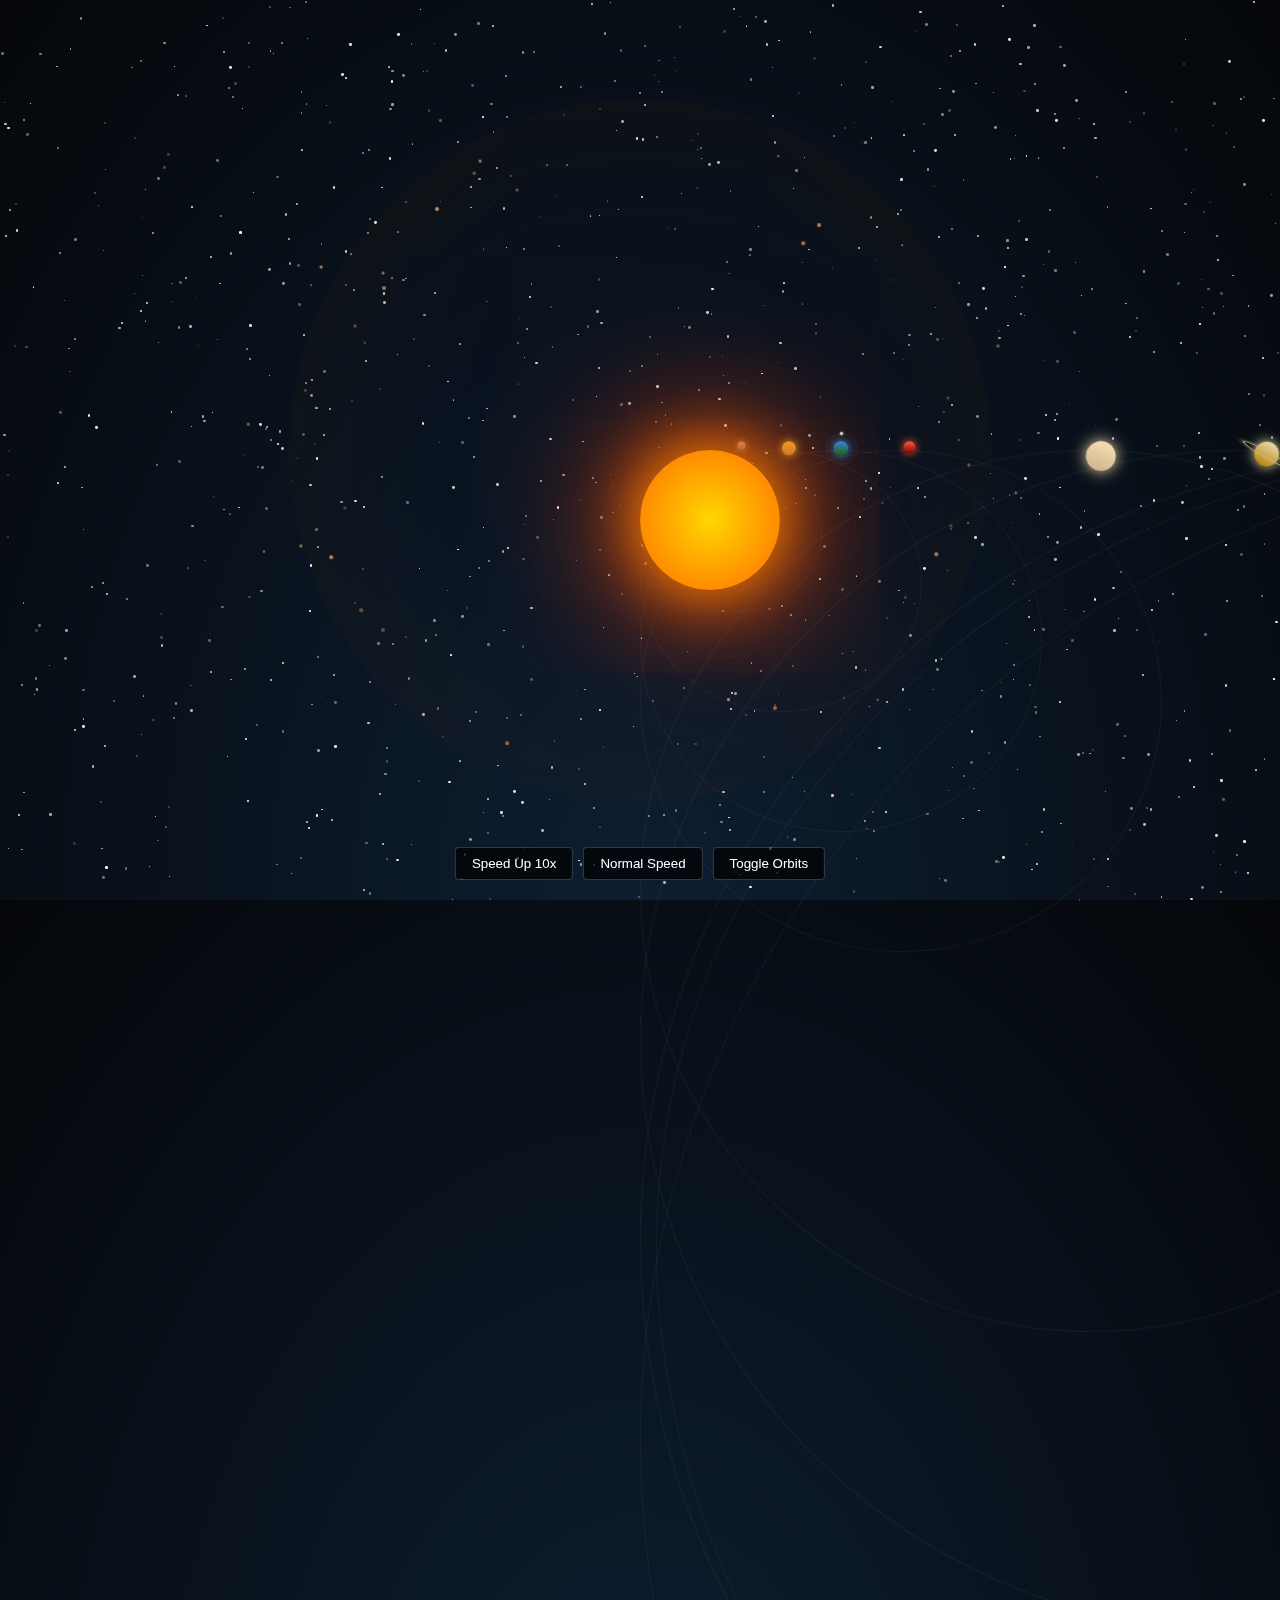
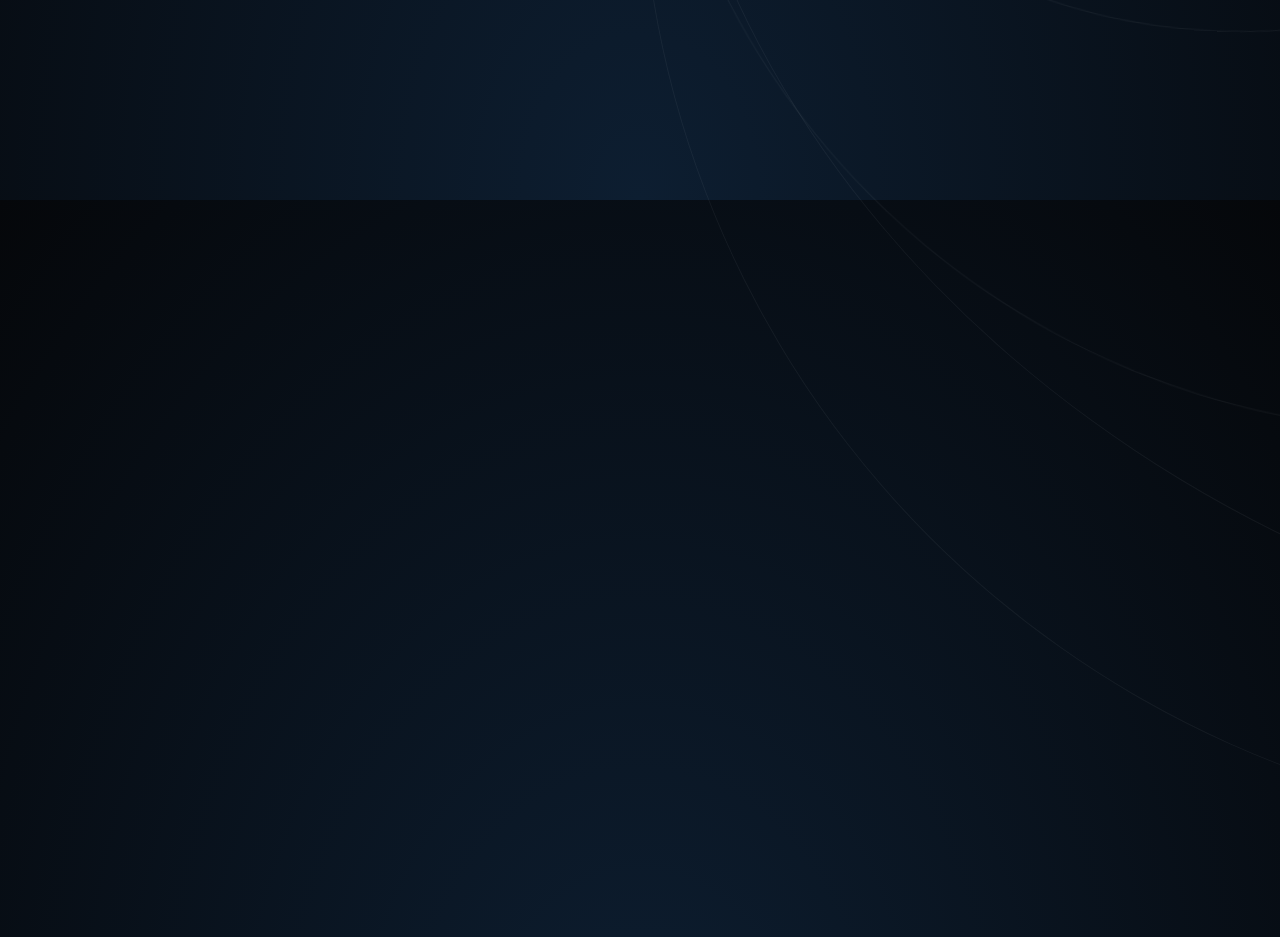
<file: Video1 - Solar System/index.html>
<!DOCTYPE html>
<html lang="en">
<head>
    <meta charset="UTF-8">
    <meta name="viewport" content="width=device-width, initial-scale=1.0">
    <title>Realistic Solar System Simulation</title>
    <link rel="stylesheet" href="index.css">
</head>
<body>
    <div class="stars"></div>
    <div class="solar-system">
        <div class="sun"></div>
        <div class="planet-orbit mercury-orbit">
            <div class="planet mercury"></div>
        </div>
        
        <div class="planet-orbit venus-orbit">
            <div class="planet venus"></div>
        </div>
        
        <div class="planet-orbit earth-orbit">
            <div class="planet earth">
                <div class="moon-orbit">
                    <div class="moon"></div>
                </div>
            </div>
        </div>
        
        <div class="planet-orbit mars-orbit">
            <div class="planet mars"></div>
        </div>
        <div class="asteroid-belt"></div>
        
        
        <div class="planet-orbit jupiter-orbit">
            <div class="planet jupiter"></div>
        </div>
        
        <div class="planet-orbit saturn-orbit">
            <div class="planet saturn">
                <div class="ring"></div>
            </div>
        </div>
        
        <div class="planet-orbit uranus-orbit">
            <div class="planet uranus"></div>
        </div>
        
        <div class="planet-orbit neptune-orbit">
            <div class="planet neptune"></div>
        </div>
        <div class="planet-orbit pluto-orbit">
            <div class="planet pluto"></div>
        </div>
    </div>
    
    <div class="controls">
        <button id="speed-up">Speed Up 10x</button>
        <button id="reset-speed">Normal Speed</button>
        <button id="toggle-orbits">Toggle Orbits</button>
    </div>
    
    <script src="index.js"></script>
</body>
</html>
</file>
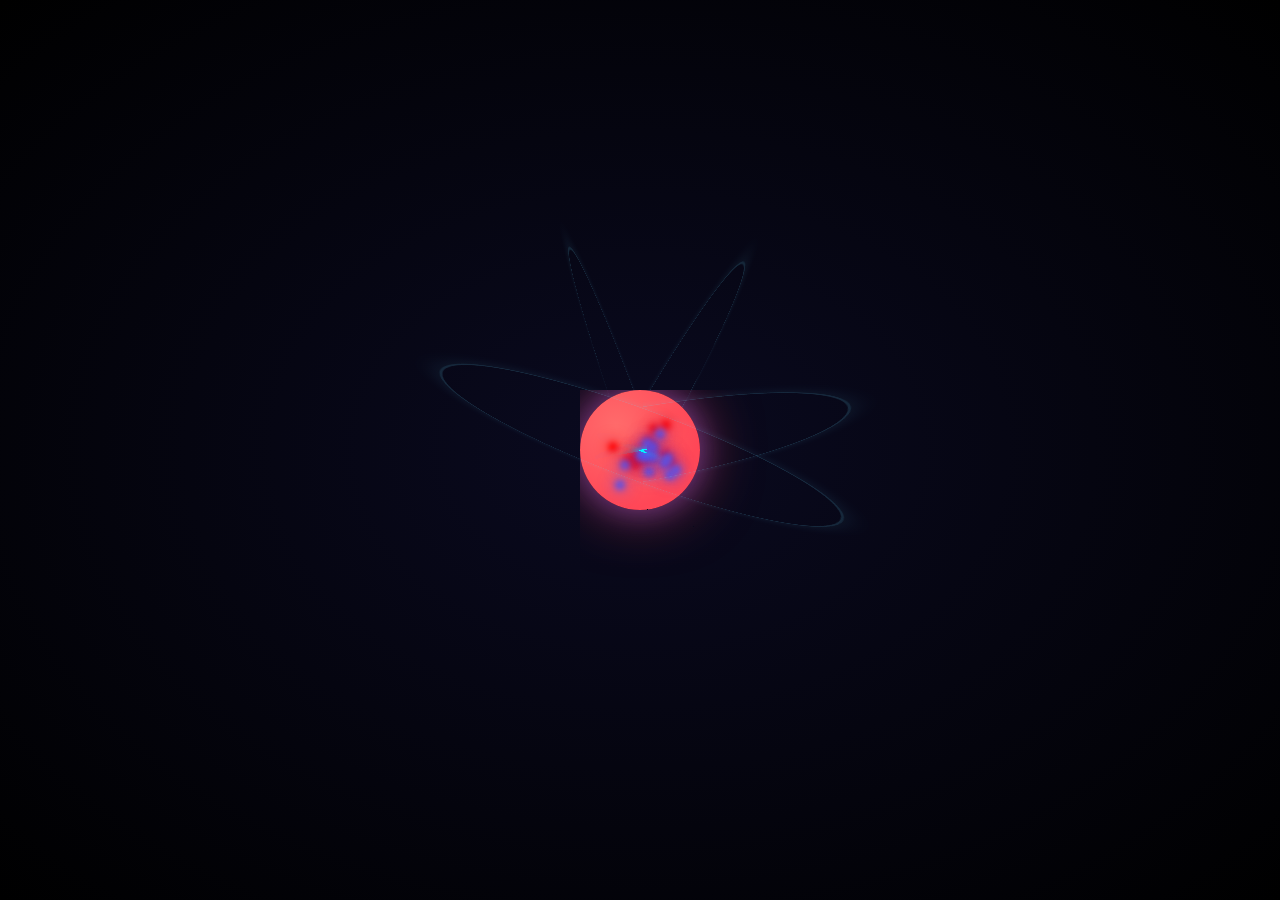
<file: Video2 - Atom/index.html>
<!DOCTYPE html>
<html>
<head>
    <title>Ultimate 3D Atom</title>
    <link rel="stylesheet" href="index.css">
</head>
<body>
    <div class="atom">
        <div class="nucleus" id="nucleus"></div>
        
        <div class="orbit-container">
            <div class="orbit orbit-1">
                <div class="electron"></div>
                <div class="electron" style="animation-delay: -2s;"></div>
            </div>
            
            <div class="orbit orbit-2">
                <div class="electron"></div>
                <div class="electron" style="animation-delay: -1.5s;"></div>
                <div class="electron" style="animation-delay: -3s;"></div>
                <div class="electron" style="animation-delay: -4.5s;"></div>
            </div>
            
            <div class="orbit orbit-3">
                <div class="electron"></div>
                <div class="electron" style="animation-delay: -2.66s;"></div>
                <div class="electron" style="animation-delay: -5.33s;"></div>
            </div>
            <div class="orbit orbit-4">
                <div class="electron"></div>
                <div class="electron" style="animation-delay: -2.66s;"></div>
                <div class="electron" style="animation-delay: -5.33s;"></div>
            </div>
        </div>
    </div>

    <script src="index.js"></script>
</body>
</html>
</file>
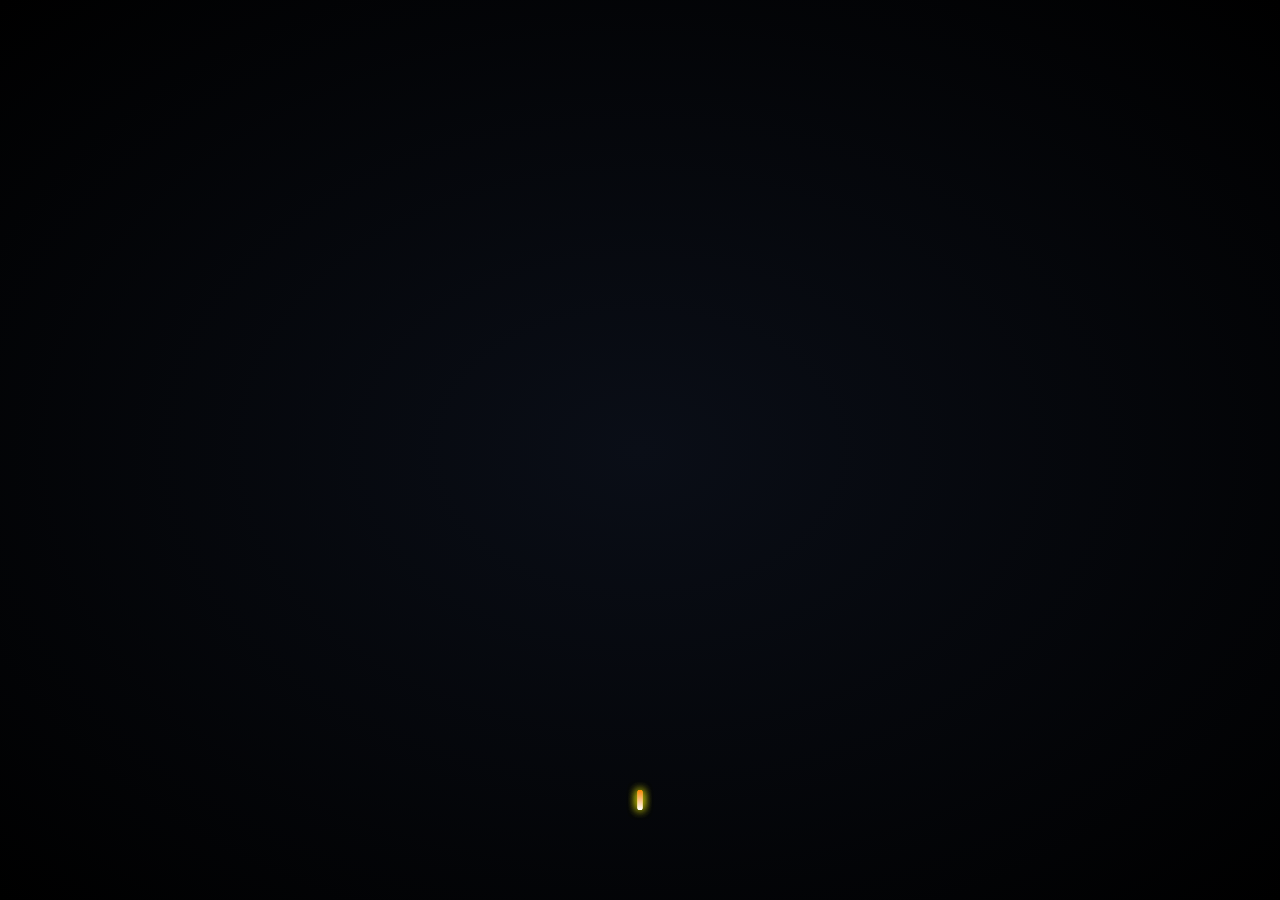
<file: Video3-Fireworks/index.html>
<!DOCTYPE html>
<html>
<head>
    <meta name="viewport" content="width=device-width, initial-scale=1.0">
    <title>TikTok Fireworks</title>
    <link rel="stylesheet" href="index.css">
</head>
<body>
    <div class="firework-container" id="fireworks"></div>
    <script src="index.js"></script>   
    
</body>
</html>
</file>
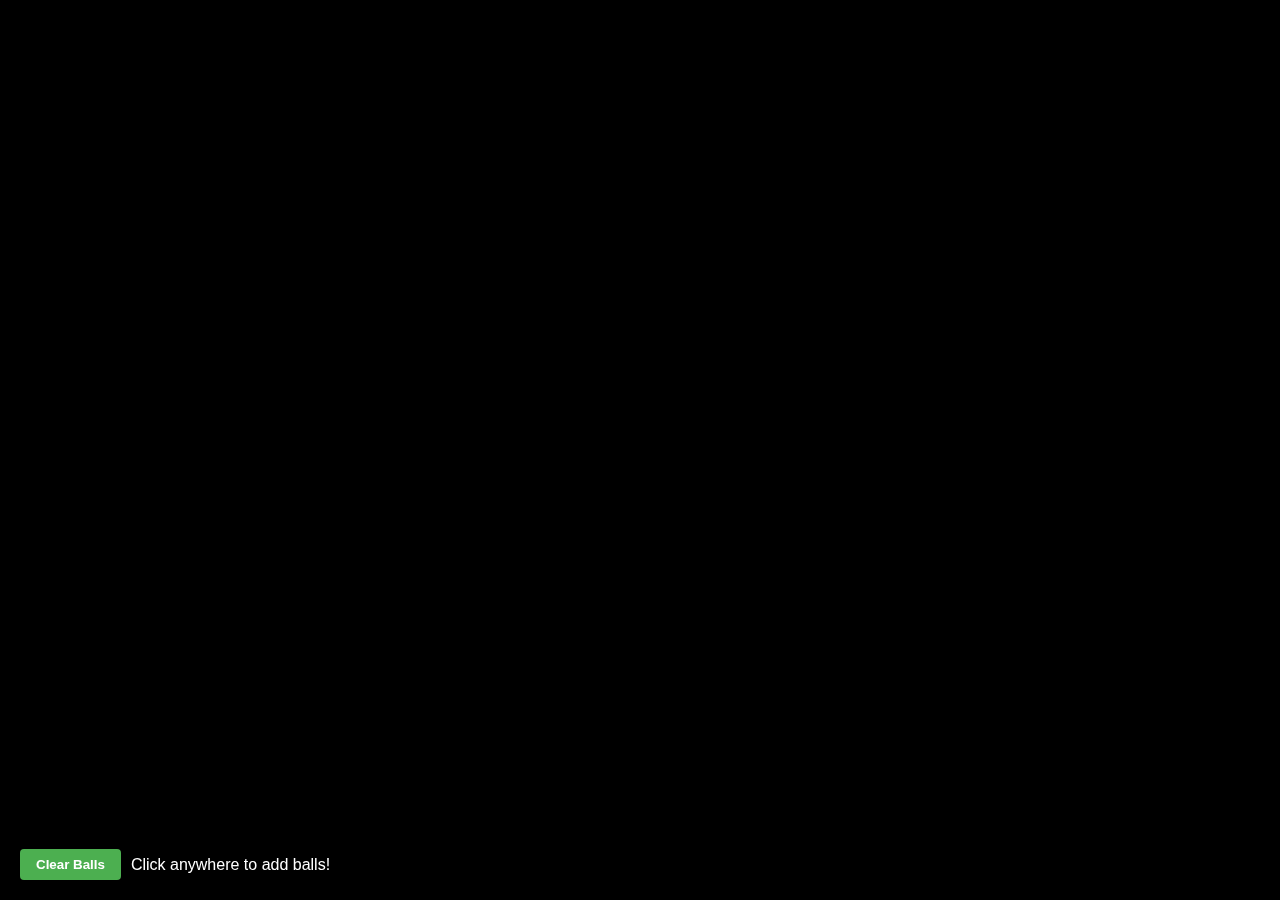
<file: Video4-Bouncing Balls/index.html>
<!DOCTYPE html>
<html lang="en">
<head>
    <meta charset="UTF-8">
    <meta name="viewport" content="width=device-width, initial-scale=1.0">
    <title>Gravity Balls Simulation</title>
    <link rel="stylesheet" href="index.css">
</head>
<body>
    <canvas id="canvas"></canvas>
    <div class="controls">
        <button id="clear">Clear Balls</button>
        <span>Click anywhere to add balls!</span>
    </div>
    <script src="index.js"></script>
</body>
</html>
</file>
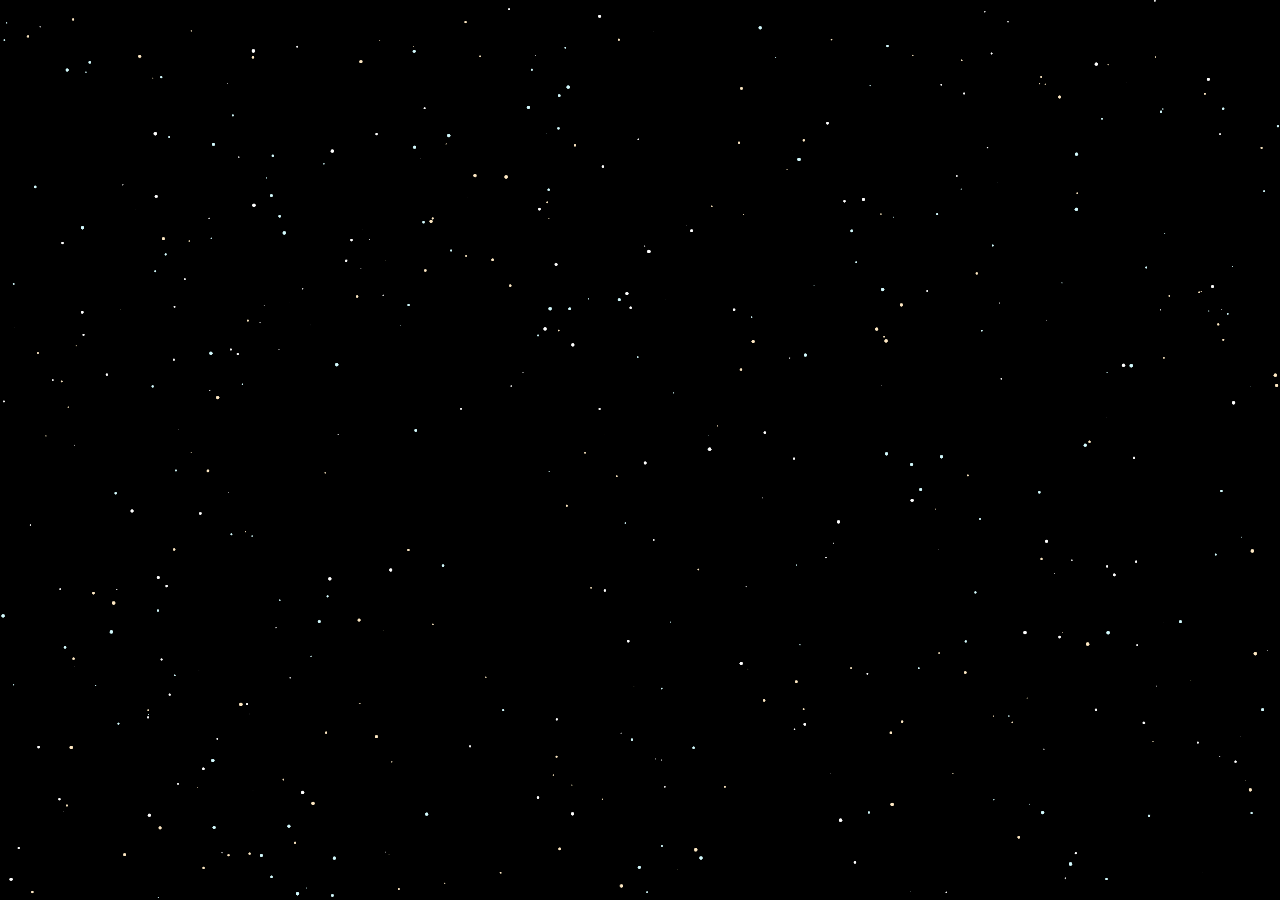
<file: Video5-Galaxy-of-Stars/index.html>
<!DOCTYPE html>
<html lang="en">
<head>
    <meta charset="UTF-8">
    <meta name="viewport" content="width=device-width, initial-scale=1.0">
    <title>Galaxy of Stars</title>
    <link rel="stylesheet" href="index.css">
</head>
<body>
    <canvas id="canvas"></canvas>
    <script src="index.js"></script>
</body>
</html>
</file>
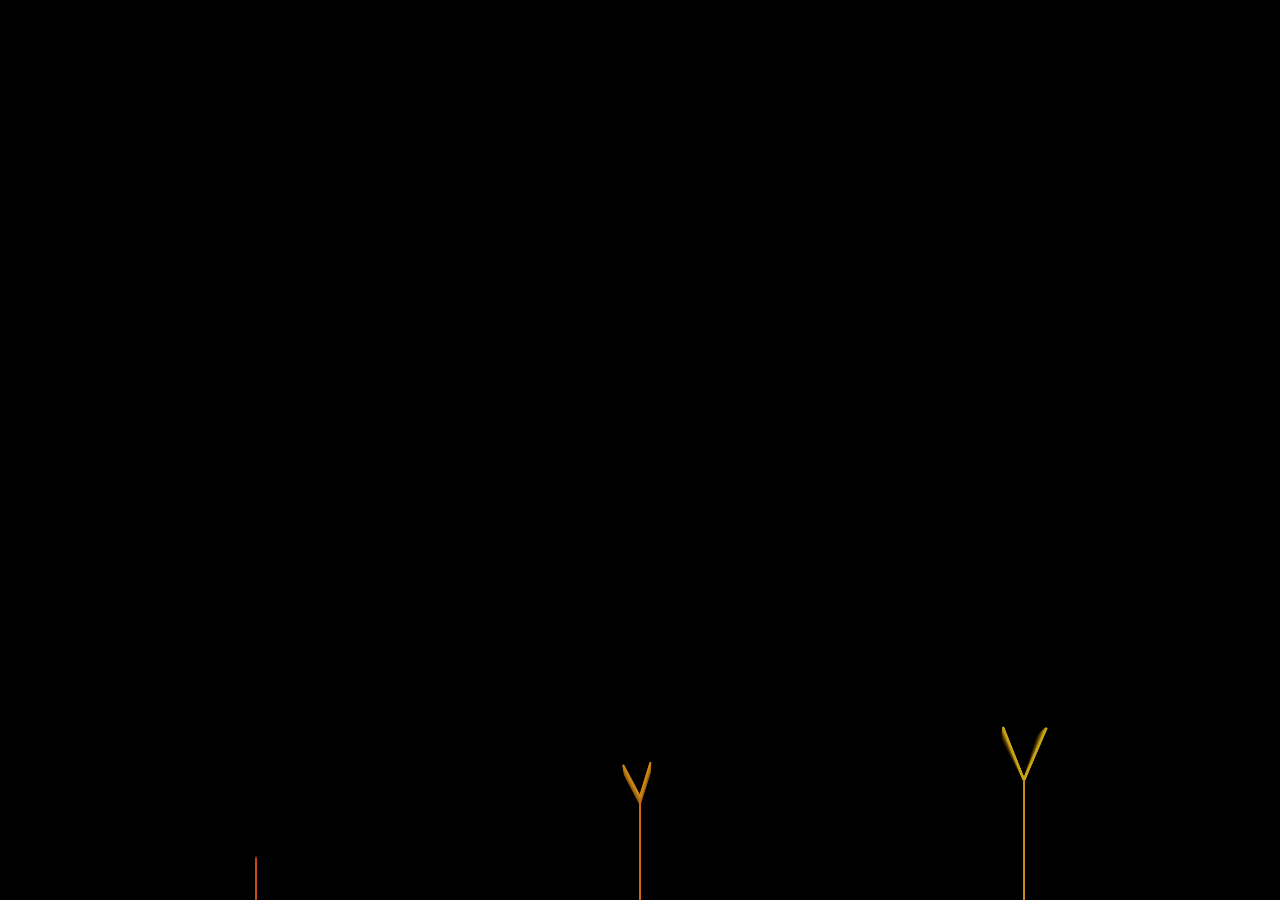
<file: Video6-Trees/index.html>
<!DOCTYPE html>
<html lang="en">
<head>
    <meta charset="UTF-8">
    <meta name="viewport" content="width=device-width, initial-scale=1.0">
    <title>Infinite Fractal Trees</title>
    <link rel="stylesheet" href="index.css">
</head>
<body>
    <canvas id="canvas"></canvas>
    <script src="index.js"></script>
</body>
</html>
</file>
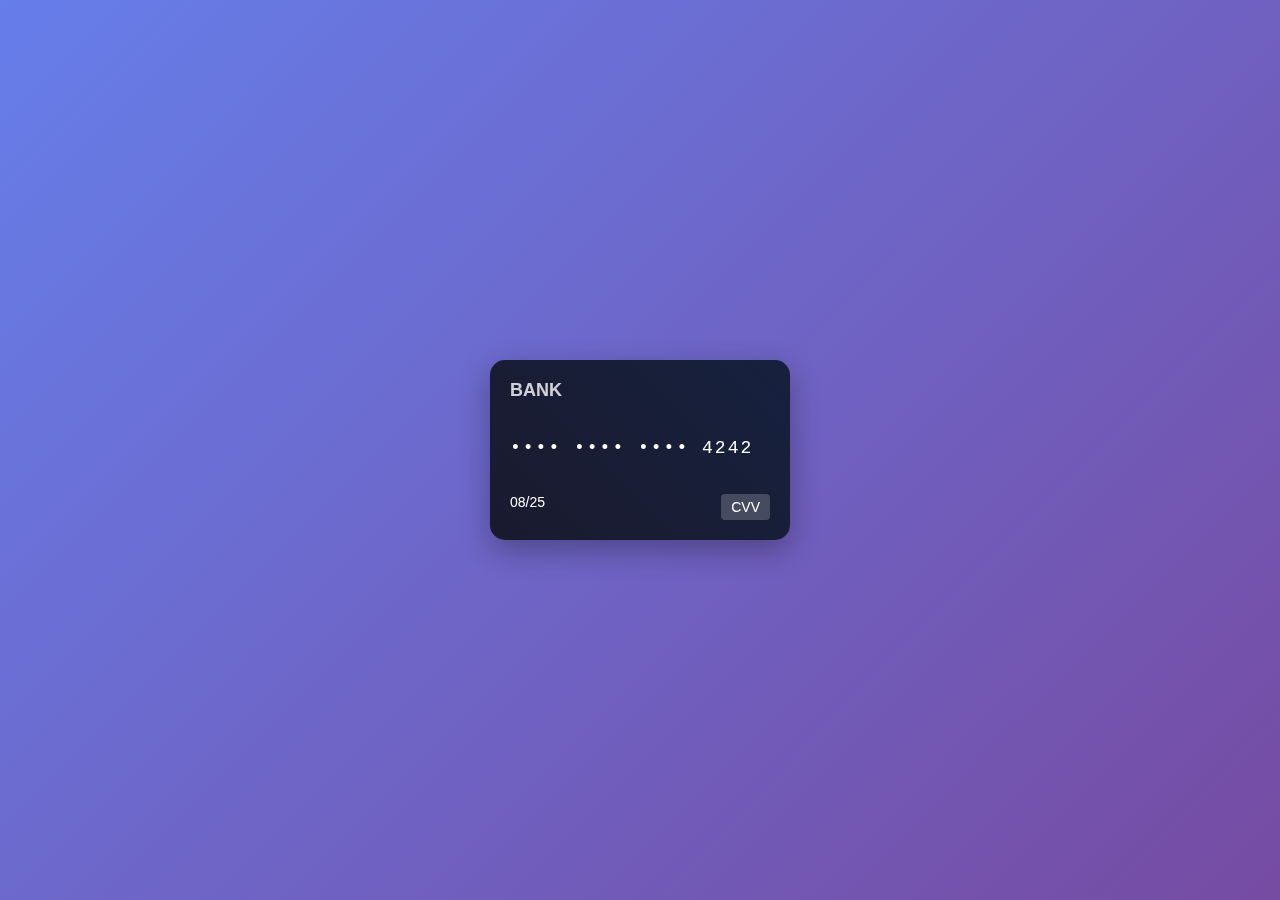
<file: Video7-CreditCard/index.html>
<!DOCTYPE html>
<html lang="en">
<head>
    <meta charset="UTF-8">
    <meta name="viewport" content="width=device-width, initial-scale=1.0">
    <title>Credit Card</title>
    <link rel="stylesheet" href="index.css">
    
</head>
<body>
    <div class="card-container" id="card">
        <div class="card card-front">
            <div class="card-logo">BANK</div>
            <div class="card-number">•••• •••• •••• 4242</div>
            <div class="card-details">
                <div class="card-expiry">08/25</div>
                <div class="card-cvv">CVV</div>
            </div>
        </div>
        <div class="card card-back">
            <div class="card-stripe"></div>
            <div class="card-signature">Authorized Signature</div>
            <div style="text-align: center; margin-top: 10px; font-size: 12px;">
                Call 1-800-BANK for customer service
            </div>
        </div>
    </div>
    <script src="index.js"></script>
</body>
</html>
</file>
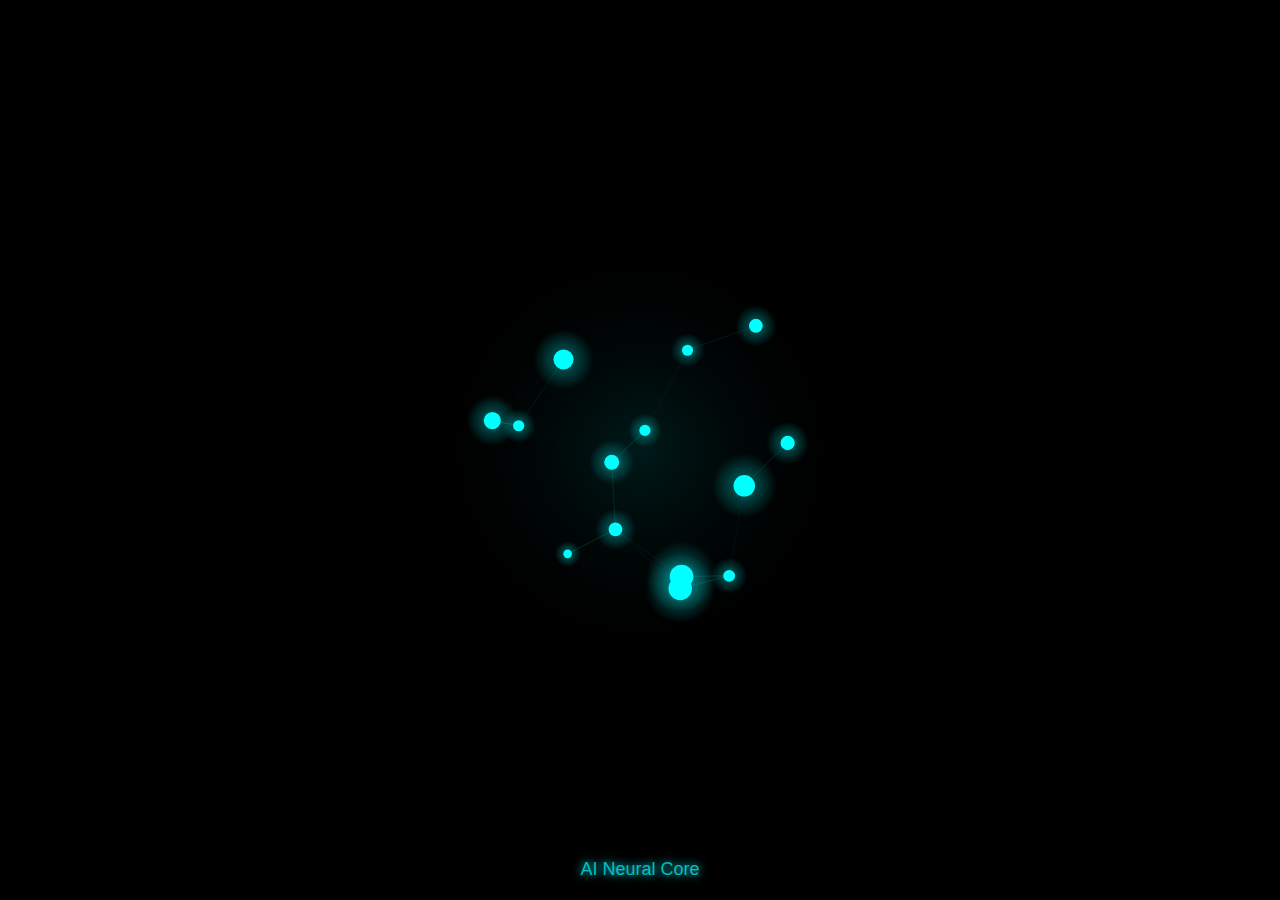
<file: Video8-Neural Network/index.html>
<!DOCTYPE html>
<html lang="en">
<head>
    <meta charset="UTF-8">
    <meta name="viewport" content="width=device-width, initial-scale=1.0">
    <title>AI Core</title>
    <link rel="stylesheet" href="index.css">
</head>
<body>
    <canvas id="canvas"></canvas>
    <div class="title">AI Neural Core</div>
    <script src="index.js"></script>
</body>
</html>
</file>
<file: Video1 - Solar System/index.css>
body {
    margin: 0;
    height: 100vh;
    background: radial-gradient(ellipse at bottom, #0d1e31 0%, #05070a 100%);
    overflow: hidden;
    display: flex;
    justify-content: center;
    align-items: center;
    font-family: Arial, sans-serif;
    color: white;
}
.stars {
    position: fixed;
    top: 0;
    left: 0;
    width: 100%;
    height: 100%;
    z-index: -1;
}
.sun {
    width: 140px;
    height: 140px;
    background: radial-gradient(circle, #FFD700 0%, #FF8C00 70%, #E65100 100%);
    border-radius: 50%;
    box-shadow: 0 0 60px #FF8C00, 0 0 120px #FF4500, 0 0 180px #FF4500;
    position: absolute;
    z-index: 1;
    animation: sun-pulse 8s infinite alternate;
}
@keyframes sun-pulse {
    0% { box-shadow: 0 0 60px #FF8C00, 0 0 120px #FF4500, 0 0 180px #FF4500; }
    100% { box-shadow: 0 0 80px #FF8C00, 0 0 140px #FF4500, 0 0 200px #FF4500; }
}


.planet-orbit {
    position: absolute;
    border: 1px solid rgba(255, 255, 255, 0.05);
    border-radius: 50%;
    animation: orbit linear infinite;
    transform-origin: center;
}
.mercury-orbit {
    width: 180px;
    height: 160px;
    animation-duration: 88s;
    transform: rotate(7deg);
}

.venus-orbit {
    width: 280px;
    height: 260px;
    animation-duration: 225s;
    transform: rotate(3.4deg);
}

.earth-orbit {
    width: 400px;
    height: 380px;
    animation-duration: 365s; 
}

.mars-orbit {
    width: 520px;
    height: 500px;
    animation-duration: 687s; 
    transform: rotate(1.9deg);
}

.jupiter-orbit {
    width: 900px;
    height: 880px;
    animation-duration: 4333s; 
    transform: rotate(1.3deg);
}

.saturn-orbit {
    width: 1200px;
    height: 1180px;
    animation-duration: 10759s; 
    transform: rotate(2.5deg);
}

.uranus-orbit {
    width: 1600px;
    height: 1580px;
    animation-duration: 30687s; 
    transform: rotate(0.8deg);
    
}

.neptune-orbit {
    width: 2000px;
    height: 1980px;
    animation-duration: 60190s; 
    transform: rotate(1.8deg);
}

.pluto-orbit {
    width: 2200px;
    height: 1800px;
    animation-duration: 90560s; 
    transform: rotate(17.2deg);


}
.planet {
    position: absolute;
    border-radius: 50%;
    top: -10px;
    left: 50%;
    transform: translateX(-50%);
}

.mercury {
    width: 8px;
    height: 8px;
    background: linear-gradient(to bottom, #A9A9A9, #696969);
    box-shadow: 0 0 6px #A9A9A9;
}

.venus {
    width: 14px;
    height: 14px;
    background: linear-gradient(to bottom, #E6C229, #B88A44);
    box-shadow: 0 0 8px #E6C229;
}

.earth {
    width: 15px;
    height: 15px;
    background: linear-gradient(to bottom, #1E90FF, #006400);
    box-shadow: 0 0 10px #1E90FF;
}

.mars {
    width: 12px;
    height: 12px;
    background: linear-gradient(to bottom, #FF6347, #8B0000);
    box-shadow: 0 0 8px #FF6347;
}

.jupiter {
    width: 30px;
    height: 30px;
    background: linear-gradient(to bottom, #F5DEB3, #D2B48C);
    box-shadow: 0 0 15px #F5DEB3;
    transform: translateX(-50%) rotate(20deg);
}

.saturn {
    width: 25px;
    height: 25px;
    background: linear-gradient(to bottom, #E6DAA6, #B8860B);
    box-shadow: 0 0 12px #E6DAA6;
    transform: translateX(-50%) rotate(27deg);
}

.ring {
    position: absolute;
    width: 50px;
    height: 20px;
    background: transparent;
    border: 3px solid rgba(210, 180, 140, 0.7);
    border-radius: 50%;
    top: 50%;
    left: 50%;
    transform: translate(-50%, -50%) rotateX(75deg);
    box-shadow: 0 0 10px rgba(210, 180, 140, 0.7);
}

.uranus {
    width: 20px;
    height: 20px;
    background: linear-gradient(to bottom, #AFEEEE, #7FFFD4);
    box-shadow: 0 0 10px #AFEEEE;
    transform: translateX(-50%) rotate(98deg);
}

.neptune {
    width: 19px;
    height: 19px;
    background: linear-gradient(to bottom, #5F9EA0, #4682B4);
    box-shadow: 0 0 10px #5F9EA0;
}

.pluto {
    width: 6px;
    height: 6px;
    background: linear-gradient(to bottom, #D3D3D3, #A9A9A9);
    box-shadow: 0 0 4px #D3D3D3;
}


.moon-orbit {
    position: absolute;
    width: 30px;
    height: 30px;
    border: 1px solid rgba(255, 255, 255, 0.05);
    border-radius: 50%;
    top: -8px;
    left: -8px;
    animation: orbit 2.7s linear infinite;
}

.moon {
    width: 3px;
    height: 3px;
    background: #DDD;
    border-radius: 50%;
    position: absolute;
    top: -2px;
    left: 50%;
    transform: translateX(-50%);
    box-shadow: 0 0 2px white;
}
.asteroid-belt {
    position: absolute;
    width: 700px;
    height: 700px;
    border: 1px solid rgba(255, 255, 255, 0.02);
    border-radius: 50%;
    top: 50%;
    left: 50%;
    transform: translate(-50%, -50%);
}

.asteroid-belt::before {
    content: "";
    position: absolute;
    width: 100%;
    height: 100%;
    background: transparent;
    border-radius: 50%;
    box-shadow: inset 0 0 200px rgba(139, 69, 19, 0.1);
}
@keyframes orbit {
    from { transform: rotate(0deg); }
    to { transform: rotate(360deg); }
}


.controls {
    position: fixed;
    bottom: 20px;
    left: 50%;
    transform: translateX(-50%);
    display: flex;
    gap: 10px;
    z-index: 100;
}

.controls button {
    padding: 8px 16px;
    background: rgba(0, 0, 0, 0.7);
    color: white;
    border: 1px solid rgba(255, 255, 255, 0.2);
    border-radius: 4px;
    cursor: pointer;
    transition: all 0.3s;
}

.controls button:hover {
    background: rgba(30, 144, 255, 0.7);
}
</file>
<file: Video2 - Atom/index.css>
body {
    margin: 0;
    height: 100vh;
    display: flex;
    justify-content: center;
    align-items: center;
    background: radial-gradient(ellipse at center, #0a0a20 0%, #000000 100%);
    overflow: hidden;
    perspective: 1500px;
}

.atom {
    position: relative;
    width: 700px;
    height: 700px;
    transform-style: preserve-3d;
}

.nucleus {
    position: absolute;
    width: 120px;
    height: 120px;
    background: 
        radial-gradient(circle at 30% 30%, #ff6b6b, #ff4757 70%),
        radial-gradient(circle at 70% 70%, #70a1ff, #5352ed 70%);
    border-radius: 50%;
    top: 50%;
    left: 50%;
    transform: translate(-50%, -50%);
    box-shadow: 
        0 0 60px rgba(255, 71, 87, 0.6),
        0 0 30px rgba(83, 82, 237, 0.6);
    z-index: 10;
    
}

.nucleon {
    position: absolute;
    width: 10px;
    height: 10px;
    border-radius: 50%;
    filter: blur(3px);
    animation: nucleon-float 3s infinite ease-in-out;
}

.proton {
    background: red;
    box-shadow: 0 0 15px red;
}

.neutron {
    background: #5352ed;
    box-shadow: 0 0 15px #5352ed;
}

.orbit-container {
    position: absolute;
    width: 100%;
    height: 100%;
    transform-style: preserve-3d;
    animation: rotate-atom 40s infinite linear;
}

.orbit {
    position: absolute;
    border: 3px solid;
    border-radius: 50%;
    top: 50%;
    left: 50%;
    transform-style: preserve-3d;
    border-color: rgba(100, 220, 255, 0.15);
    box-shadow: 0 0 30px rgba(100, 220, 255, 0.1);
}

.orbit-1 {
    width: 420px;
    height: 420px;
    transform: translate(-50%, -50%) rotateX(100deg) rotateY(200deg);
}

.orbit-2 {
    width: 420px;
    height: 420px;
    transform: translate(-50%, -50%) rotateX(100deg) rotateY(170deg);
}

.orbit-3 {
    width: 420px;
    height: 420px;
    transform: translate(-50%, -50%)  rotateX(100deg) rotateY(70deg);
}

.orbit-4 {
    width: 420px;
    height: 420px;
    transform: translate(-50%, -50%)  rotateX(100deg) rotateY(120deg);
}

.electron {
    position: absolute;
    width: 8px;
    height: 8px;
    background: #00f7ff;
    border-radius: 50%;
    top: 50%;
    left: 50%;
    margin-top: -7px;
    margin-left: -7px;
    box-shadow: 
        0 0 25px #00f7ff,
        0 0 50px rgba(0, 247, 255, 0.5);
    transform-origin: center;
    z-index: 5;
}

.electron::after {
    content: '';
    position: absolute;
    width: 100%;
    height: 100%;
    background: rgba(0, 247, 255, 0.4);
    border-radius: 50%;
    animation: electron-pulse 6s infinite alternate;
}

.orbit-1 .electron {
    animation: orbit1 4s linear infinite;
}

.orbit-2 .electron {
    animation: orbit2 6s linear infinite;
}

.orbit-3 .electron {
    animation: orbit3 9s linear infinite;
}

@keyframes rotate-atom {
    to { transform: rotateY(360deg); }
}

@keyframes nucleon-float {
    0%, 100% { transform: translate(-5px, 2px); }
    50% { transform: translate(10px, 12px); }
}

@keyframes orbit1 {
    0% { transform: rotateX(70deg) rotateZ(0deg) translateX(125px) rotateX(-70deg) rotateZ(0deg); }
    100% { transform: rotateX(70deg) rotateZ(360deg) translateX(125px) rotateX(-70deg) rotateZ(-360deg); }
}

@keyframes orbit2 {
    0% { transform: rotateY(70deg) rotateZ(0deg) translateX(210px) rotateY(-70deg) rotateZ(0deg); }
    100% { transform: rotateY(70deg) rotateZ(360deg) translateX(210px) rotateY(-70deg) rotateZ(-360deg); }
}

@keyframes orbit3 {
    0% { transform: rotateX(50deg) rotateY(30deg) rotateZ(0deg) translateX(295px) rotateX(-50deg) rotateY(-30deg) rotateZ(0deg); }
    100% { transform: rotateX(50deg) rotateY(30deg) rotateZ(360deg) translateX(295px) rotateX(-50deg) rotateY(-30deg) rotateZ(-360deg); }
}

@keyframes electron-pulse {
    to { transform: scale(1.8); opacity: 0; }
}
</file>
<file: Video3-Fireworks/index.css>
body {
    margin: 0;
    height: 100vh;
    background: radial-gradient(ellipse at center, #0a0e17 0%, #000000 100%);
    overflow: hidden;
    display: flex;
    justify-content: center;
}

.firework-container {
    position: relative;
    width: 100%;
    height: 100%;
}

.rocket {
    position: absolute;
    width: 5px;
    height: 20px;
    background: linear-gradient(to top, #fff, rgb(249, 135, 4));
    border-radius: 2px;
    bottom: 10%;
    left: 50%;
    transform: translateX(-50%);
    animation: launch 1.5s cubic-bezier(0.4, 0, 0.2, 1) forwards;
    filter: drop-shadow(0 0 5px rgba(255, 255, 0, 0.7));
    z-index: 10;
}

.explosion {
    position: absolute;
    width: 10px;
    height: 10px;
    border-radius: 50%;
    left: 50%;
    top: 30%;
    transform: translate(-50%, -50%) scale(0);
    opacity: 0;
    animation: explode 0.8s cubic-bezier(0.5, 0, 0.5, 1) forwards;
    z-index: 5;
}

.particle {
    position: absolute;
    width: 20px;
    height: 1000px;
    border-radius: 50%;
    animation:
        particle-fall 1.2s ease-out forwards,
        particle-fade 1.2s ease-out forwards;
    filter: blur(0.5px);
    z-index: 2;
}

.glow {
    position: absolute;
    width: 200px;
    height: 200px;
    border-radius: 50%;
    background: radial-gradient(circle, rgba(255, 200, 0, 0.2), transparent 70%);
    transform: translate(-50%, -50%) scale(0);
    animation: glow-expand 1s ease-out forwards;
    z-index: 1;
}

@keyframes launch {
    0% {
        transform: translate(-50%, 0);
        opacity: 1;
    }

    80% {
        opacity: 1;
    }

    100% {
        transform: translate(-50%, -70vh);
        opacity: 0;
    }
}

@keyframes explode {
    0% {
        transform: translate(-50%, -50%) scale(0);
        opacity: 0;
    }

    20% {
        opacity: 1;
    }

    100% {
        transform: translate(-50%, -50%) scale(1);
        opacity: 0;
    }
}

@keyframes particle-fall {
    0% {
        transform: translate(0, 0);
    }

    100% {
        transform: translate(var(--tx), var(--ty));
    }
}

@keyframes particle-fade {
    0% {
        opacity: 1;
    }

    100% {
        opacity: 0;
    }
}

@keyframes glow-expand {
    0% {
        transform: translate(-50%, -50%) scale(0);
        opacity: 0.8;
    }

    100% {
        transform: translate(-50%, -50%) scale(1);
        opacity: 0;
    }
}
.smoke {
    position: absolute;
    width: 300px;
    height: 100px;
    background: radial-gradient(circle, rgba(100, 100, 100, 0.3), transparent 70%);
    border-radius: 50%;
    bottom: 10%;
    left: 50%;
    transform: translateX(-50%) scale(0);
    animation: smoke-rise 3s ease-out forwards;
    z-index: 3;
}

@keyframes smoke-rise {
    0% {
        transform: translateX(-50%) scale(0);
        opacity: 0.5;
        filter: blur(3px);
    }

    100% {
        transform: translateX(-50%) scale(2) translateY(-100px);
        opacity: 0;
        filter: blur(1px);
    }
}
</file>
<file: Video4-Bouncing Balls/index.css>
body {
    margin: 0;
    overflow: hidden;
    background: #111;
    font-family: Arial, sans-serif;
}

canvas {
    display: block;
    background: #000;
}

.controls {
    position: fixed;
    bottom: 20px;
    left: 20px;
    color: white;
    display: flex;
    gap: 10px;
    align-items: center;
}

button {
    padding: 8px 16px;
    background: #4CAF50;
    color: white;
    border: none;
    border-radius: 4px;
    cursor: pointer;
    font-weight: bold;
}

button:hover {
    background: #45a049;
}
</file>
<file: Video5-Galaxy-of-Stars/index.css>
body {
    margin: 0;
    overflow: hidden;
    background: #000;
}

canvas {
    display: block;
}
</file>
<file: Video6-Trees/index.css>
body {
    margin: 0;
    overflow: hidden;
    background: #000;
}

canvas {
    display: block;
}
</file>
<file: Video7-CreditCard/index.css>
body {
    margin: 0;
    height: 100vh;
    display: flex;
    justify-content: center;
    align-items: center;
    background: linear-gradient(135deg, #667eea, #764ba2);
    perspective: 1000px;
    font-family: Arial, sans-serif;
}

.card-container {
    width: 300px;
    height: 180px;
    position: relative;
    transform-style: preserve-3d;
    transition: transform 0.8s cubic-bezier(0.68, -0.55, 0.265, 1.55);
    cursor: pointer;
}

.card-container.flipped {
    transform: rotateY(180deg);
}

.card {
    width: 100%;
    height: 100%;
    position: absolute;
    border-radius: 15px;
    backface-visibility: hidden;
    box-shadow: 0 10px 30px rgba(0, 0, 0, 0.3);
    display: flex;
    flex-direction: column;
    justify-content: space-between;
    padding: 20px;
    box-sizing: border-box;
}

.card-front {
    background: linear-gradient(45deg, #1a1a2e, #16213e);
    color: white;
    transform: rotateY(0deg);
}

.card-back {
    background: linear-gradient(45deg, #16213e, #1a1a2e);
    color: white;
    transform: rotateY(180deg);
}

.card-logo {
    font-weight: bold;
    font-size: 18px;
    opacity: 0.8;
}

.card-number {
    font-family: 'Courier New', monospace;
    letter-spacing: 2px;
    font-size: 18px;
    margin: 20px 0;
}

.card-details {
    display: flex;
    justify-content: space-between;
}

.card-expiry,
.card-cvv {
    font-size: 14px;
}

.card-cvv {
    background: rgba(255, 255, 255, 0.2);
    padding: 5px 10px;
    border-radius: 4px;
}

.card-stripe {
    height: 40px;
    background: #000;
    margin: -20px -20px 15px -20px;
}

.card-signature {
    height: 30px;
    background: rgba(255, 255, 255, 0.8);
    margin-top: 10px;
    display: flex;
    align-items: center;
    padding-left: 10px;
    color: #333;
    font-style: italic;
}
</file>
<file: Video8-Neural Network/index.css>
body {
    margin: 0;
    height: 100vh;
    background: #000;
    overflow: hidden;
    display: flex;
    justify-content: center;
    align-items: center;
    font-family: 'Arial', sans-serif;
}


#canvas {
    display: block;
    margin: 0 auto;
}

.title {
    position: absolute;
    bottom: 20px;
    color: rgba(0, 255, 255, 0.7);
    font-size: 18px;
    text-align: center;
    width: 100%;
    text-shadow: 0 0 10px cyan;
}
</file>
